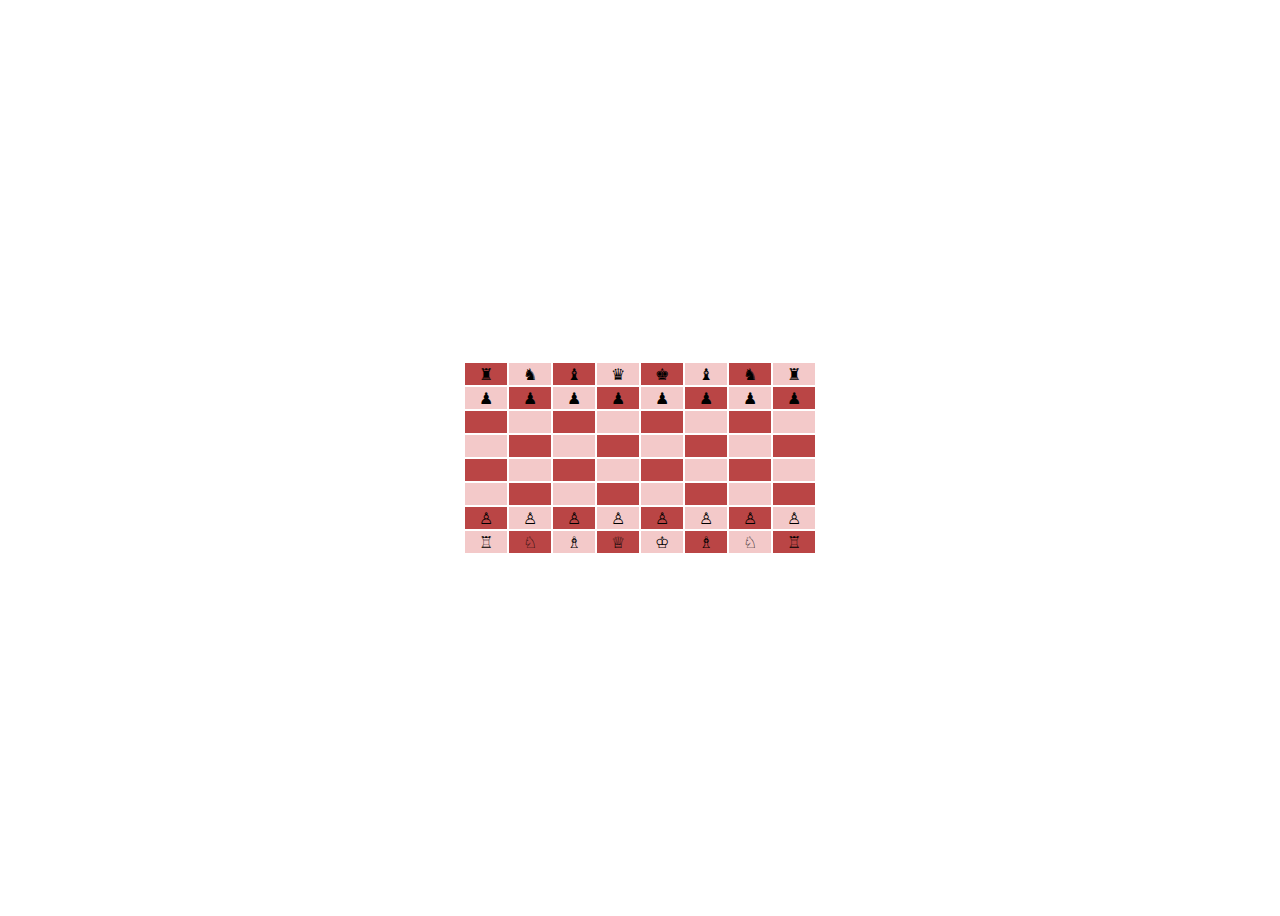
<file: Chess.html>
<!DOCTYPE html>
<html lang="en">
  <head>
    <meta charset="UTF-8" />
    <meta name="viewport" content="width=device-width, initial-scale=1.0" />
    <title>Chess game</title>
    <style>
        .chess{
            display: flex;
            justify-content: center;
            align-items: center;
            height: 100vh;
        }
        /* body{
            border: 20px;
            background-color: rgb(161, 161, 167);
            box-shadow: 0px 0px 10px rgb(235, 8, 8);
            height: 185px;
            width: 210px;
            margin: 70px ;
           
        } */
      /* .class{
        height: 200px;
        width: 200px;
        display: flex;
        flex-wrap: wrap;
        justify-content: center;
       align-items: center; 
        border-spacing: 0;
        margin: auto;
        margin-top: 30px;
      
      } */

      .dark {
        background-color: rgb(186, 69, 69);
        height: 20px;
        width: 40px;
        
      }
      .light {
        background-color: rgb(243, 201, 201);
        height: 20px;
        width: 40px;
      } 
      td{
        text-align: center;
      }
    </style>
  </head>
  <body>
    <table class="chess">
      <tr>
        <td class="dark">&#9820;</td>
        <td class="light">&#9822;</td>
        <td class="dark">&#9821;</td>
        <td class="light">&#9819;</td>
        <td class="dark">&#9818;</td>
        <td class="light">&#9821;</td>
        <td class="dark">&#9822;</td>
        <td class="light">&#9820;</td>
      </tr>
      <tr>
        <td class="light">&#9823;</td>
        <td class="dark">&#9823;</td>
        <td class="light">&#9823;</td>
        <td class="dark">&#9823;</td>
        <td class="light">&#9823;</td>
        <td class="dark">&#9823;</td>
        <td class="light">&#9823;</td>
        <td class="dark">&#9823;</td>
      </tr>
      <tr>
        <td class="dark"></td>
        <td class="light"></td>
        <td class="dark"></td>
        <td class="light"></td>
        <td class="dark"></td>
        <td class="light"></td>
        <td class="dark"></td>
        <td class="light"></td>
      </tr>
      <tr>
        <td class="light"></td>
        <td class="dark"></td>
        <td class="light"></td>
        <td class="dark"></td>
        <td class="light"></td>
        <td class="dark"></td>
        <td class="light"></td>
        <td class="dark"></td>
      </tr>
      <tr>
        <td class="dark"></td>
        <td class="light"></td>
        <td class="dark"></td>
        <td class="light"></td>
        <td class="dark"></td>
        <td class="light"></td>
        <td class="dark"></td>
        <td class="light"></td>
      </tr>
      <tr>
        <td class="light"></td>
        <td class="dark"></td>
        <td class="light"></td>
        <td class="dark"></td>
        <td class="light"></td>
        <td class="dark"></td>
        <td class="light"></td>
        <td class="dark"></td>
      </tr>
      <tr>
        <td class="dark">&#9817;</td>
        <td class="light">&#9817;</td>
        <td class="dark">&#9817;</td>
        <td class="light">&#9817;</td>
        <td class="dark">&#9817;</td>
        <td class="light">&#9817;</td>
        <td class="dark">&#9817;</td>
        <td class="light">&#9817;</td>
      </tr>
      <tr>
        <td class="light">&#9814;</td>
        <td class="dark">&#9816;</td>
        <td class="light">&#9815;</td>
        <td class="dark">&#9813;</td>
        <td class="light">&#9812;</td>
        <td class="dark">&#9815;</td>
        <td class="light">&#9816;</td>
        <td class="dark">&#9814;</td>
      </tr>
    </table>
  </body>
</html>
</file>
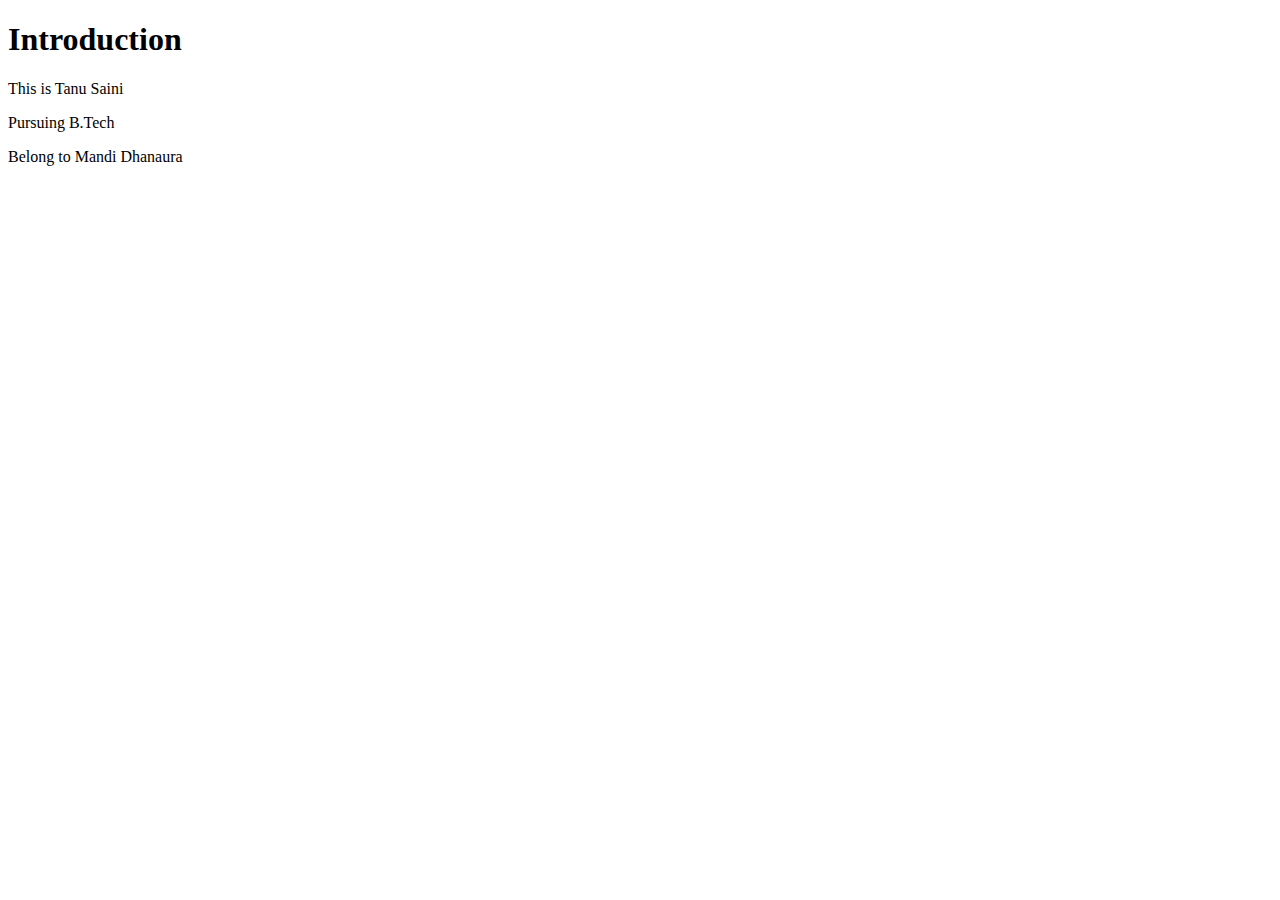
<file: intro.html>
<!DOCTYPE html>
<html lang="en">
<head>
    <meta charset="UTF-8">
    <meta name="viewport" content="width=device-width, initial-scale=1.0">
    <title>Document</title>
</head>
<body>
    <h1>Introduction</h1>
    <p>This is Tanu Saini</p>
    <p>Pursuing B.Tech</p>
    <p>Belong to Mandi Dhanaura</p>
    
</body>
</html>
</file>
